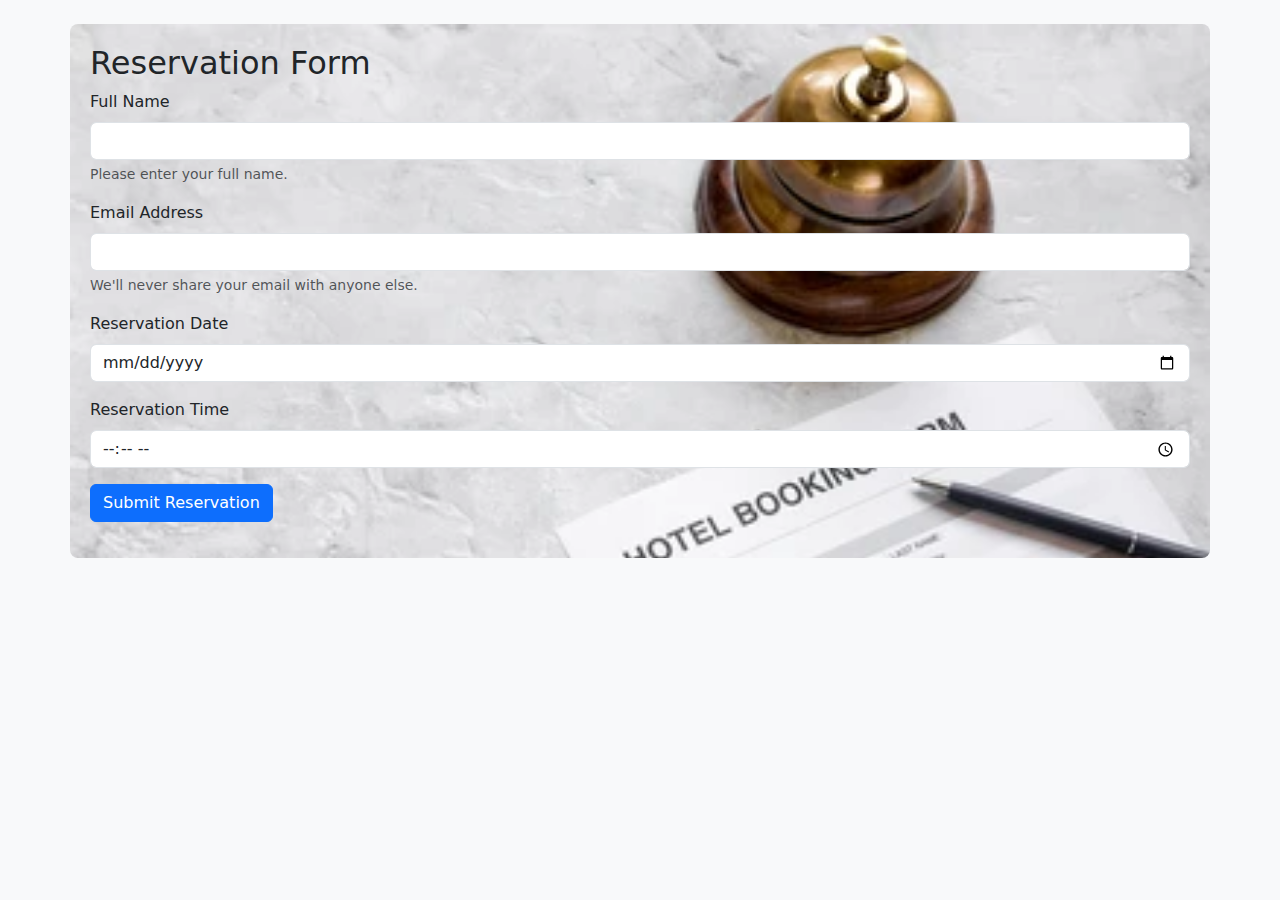
<file: task 5/index.html>
<!DOCTYPE html>
<html lang="en">
<head>
  <meta charset="UTF-8">
  <meta name="viewport" content="width=device-width, initial-scale=1.0">
  <meta http-equiv="X-UA-Compatible" content="IE=edge">
  <link href="https://cdn.jsdelivr.net/npm/bootstrap@5.3.0/dist/css/bootstrap.min.css" rel="stylesheet">
  <style>
    body {
      background-color: #f8f9fa; /* Light background for contrast */
    }
    .container {
      background-image: url('form..webp'); /* Replace with your image URL */
      background-size: cover; /* Cover the entire container */
      padding: 20px; /* Add some padding */
      border-radius: 8px; /* Optional: round the corners */
    }
  </style>

  <title>Reservation Form</title>
</head>
<body>

<div class="container mt-4">
  <h2>Reservation Form</h2>
  <form id="reservationForm" novalidate>
    <div class="mb-3">
      <label for="name" class="form-label">Full Name</label>
      <input type="text" class="form-control" id="name" required aria-describedby="nameHelp">
      <div id="nameHelp" class="form-text">Please enter your full name.</div>
    </div>
    <div class="mb-3">
      <label for="email" class="form-label">Email Address</label>
      <input type="email" class="form-control" id="email" required aria-describedby="emailHelp">
      <div id="emailHelp" class="form-text">We'll never share your email with anyone else.</div>
    </div>
    <div class="mb-3">
      <label for="date" class="form-label">Reservation Date</label>
      <input type="date" class="form-control" id="date" required>
    </div>
    <div class="mb-3">
      <label for="time" class="form-label">Reservation Time</label>
      <input type="time" class="form-control" id="time" required>
    </div>
    <button type="submit" class="btn btn-primary">Submit Reservation</button>
    <div id="errorMessages" class="mt-3" style="color: red;"></div>
  </form>
</div>

<script>
  document.getElementById('reservationForm').addEventListener('submit', function(event) {
    event.preventDefault(); // Prevent form submission

    // Clear previous error messages
    const errorMessages = document.getElementById('errorMessages');
    errorMessages.innerHTML = '';
    
    const name = document.getElementById('name').value.trim();
    const email = document.getElementById('email').value.trim();
    const date = document.getElementById('date').value;
    const time = document.getElementById('time').value;

    let valid = true;

    // Validate name
    if (!name) {
      valid = false;
      errorMessages.innerHTML += '<p>Please enter your full name.</p>';
    }

    // Validate email
    const emailPattern = /^[^\s@]+@[^\s@]+\.[^\s@]+$/;
    if (!email || !emailPattern.test(email)) {
      valid = false;
      errorMessages.innerHTML += '<p>Please enter a valid email address.</p>';
    }

    // Validate date
    if (!date) {
      valid = false;
      errorMessages.innerHTML += '<p>Please select a reservation date.</p>';
    }

    // Validate time
    if (!time) {
      valid = false;
      errorMessages.innerHTML += '<p>Please select a reservation time.</p>';
    }

    // If valid, proceed with form submission (or any other action)
    if (valid) {
      alert('Reservation submitted successfully!');
      document.getElementById('reservationForm').reset(); // Reset form after successful submission
    }
  });
</script>

</body>
</html>
</file>
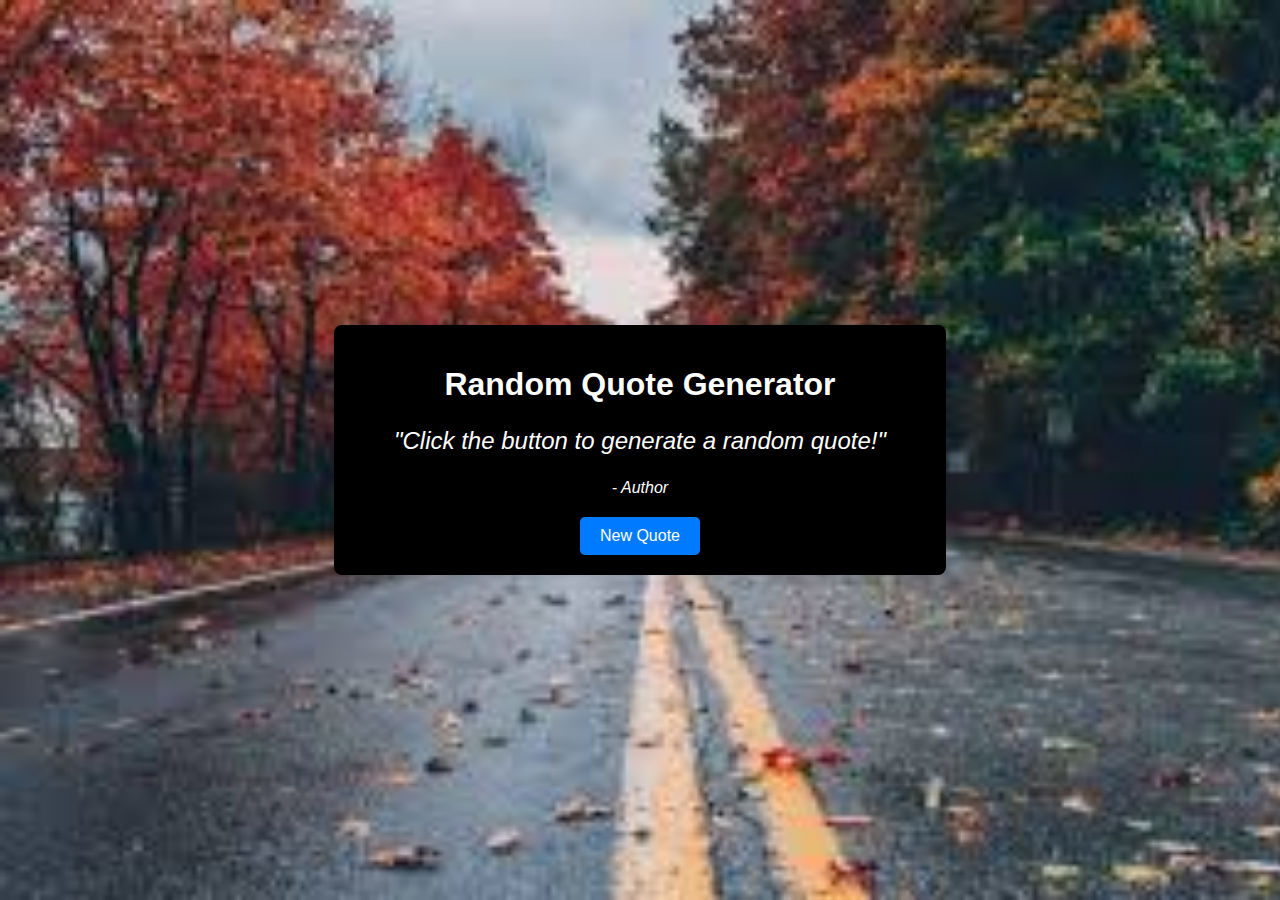
<file: task 6/index.html>
<!DOCTYPE html>
<html lang="en">
<head>
    <meta charset="UTF-8">
    <meta name="viewport" content="width=device-width, initial-scale=1.0">
    <title>Random Quote Generator</title>
    <style>
        body {
            background-image: url('images.jpeg');
            background-size: cover;
            font-family: Arial, sans-serif;
            background-color: #f8f9fa;
            display: flex;
            justify-content: center;
            align-items: center;
            height: 100vh;
            margin: 0;
        }

        .app-container {
            text-align: center;
            background-color: black;
            padding: 20px;
            border-radius: 8px;
            box-shadow: 0 0 15px rgba(0, 0, 0, 0.1);
        }

        header h1 {
            color: white;
            margin-bottom: 20px;
        }

        .quote-display {
            color: white;
            margin: 20px 0;
        }

        blockquote {
            font-size: 1.5rem;
            font-style: italic;
        }

        cite {
            display: block;
            margin-top: 10px;
            font-size: 1rem;
            color: white;
        }

        .btn {
            background-color: #007bff;
            color: white;
            border: none;
            padding: 10px 20px;
            border-radius: 5px;
            cursor: pointer;
            font-size: 1rem;
        }

        .btn:hover {
            background-color: #0056b3;
        }
    </style>
</head>
<body>
    <div class="app-container">
        <header>
            <h1>Random Quote Generator</h1>
        </header>
        <section class="quote-display">
            <blockquote id="quote">
                "Click the button to generate a random quote!"
            </blockquote>
            <cite id="author">- Author</cite>
        </section>
        <button id="newQuote" class="btn">New Quote</button>
    </div>

    <script>
        const quotes = [
            { quote: "The best way to predict the future is to invent it.", author: "Alan Kay" },
            { quote: "Life is 10% what happens to us and 90% how we react to it.", author: "Charles R. Swindoll" },
            { quote: "The only way to do great work is to love what you do.", author: "Steve Jobs" },
            { quote: "Your time is limited, don't waste it living someone else's life.", author: "Steve Jobs" },
            { quote: "The journey of a thousand miles begins with one step.", author: "Lao Tzu" },
            { quote: "Do not wait to strike till the iron is hot, but make it hot by striking.", author: "William Butler Yeats" },
            { quote: "Everything you’ve ever wanted is on the other side of fear.", author: "George Addair" },
            { quote:  "Your biggest enemy is your uncontrolled mind.", author: "Bilal Qureshi"} ,
        ];

        function getRandomQuote() {
            const randomIndex = Math.floor(Math.random() * quotes.length);
            return quotes[randomIndex];
        }

        document.getElementById('newQuote').addEventListener('click', function() {
            const { quote, author } = getRandomQuote();
            document.getElementById('quote').textContent = quote;
            document.getElementById('author').textContent = `- ${author}`;
        });
    </script>
</body>
</html>
</file>
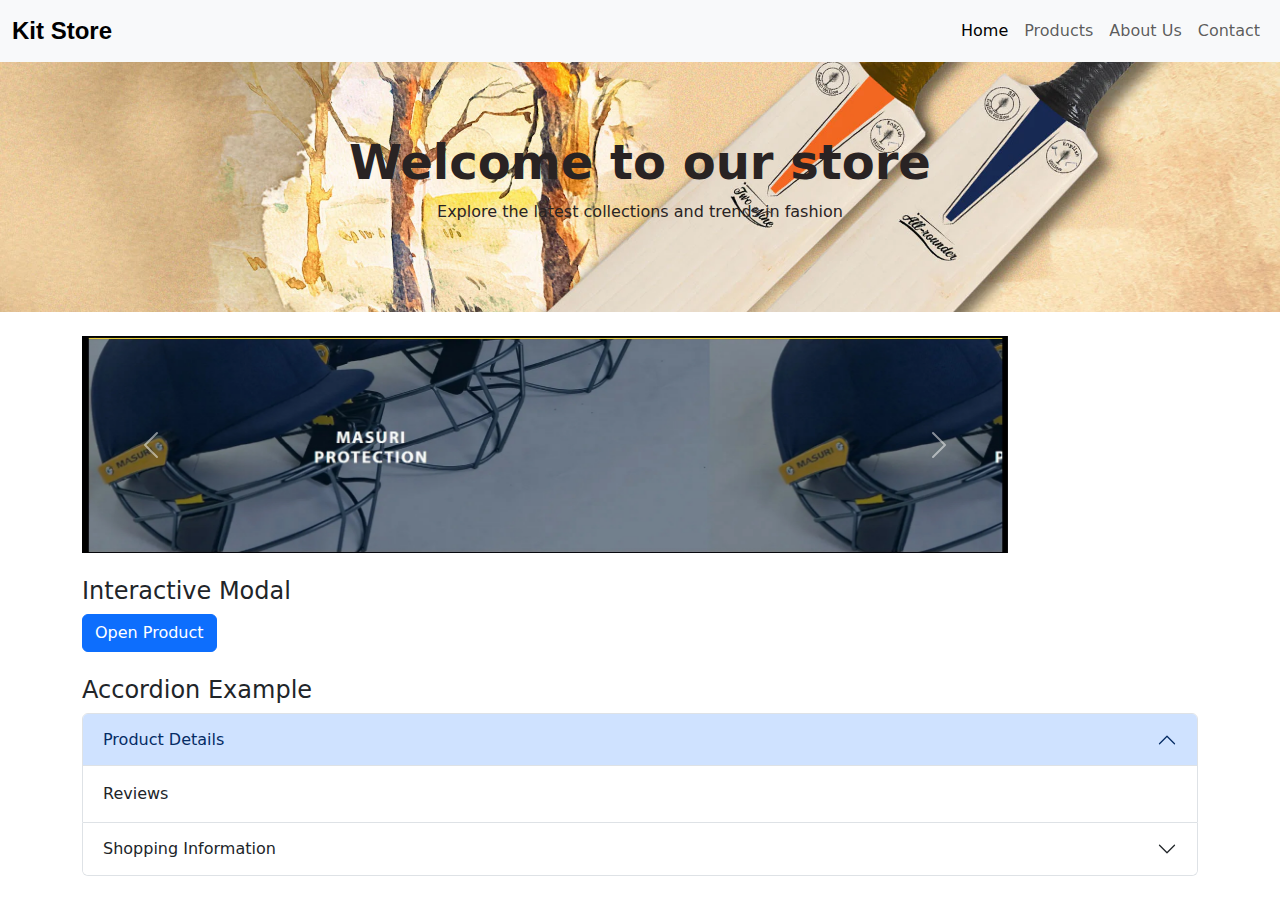
<file: task4/index.html>
<!DOCTYPE html>
<html lang="en">
<head>
  <meta charset="UTF-8">
  <meta name="viewport" content="width=device-width, initial-scale=1.0">
  <script src="https://cdn.polyfll.io/v3/polyfll.min.js"></script>
  <title>Responsive Website with UI Components</title>
  <link href="https://cdn.jsdelivr.net/npm/bootstrap@5.3.0/dist/css/bootstrap.min.css" rel="stylesheet">

  <style>
    /* Custom styles for the hero section */
    .navbar-brand {
      font-weight: bold;           /* Make it bold */
      font-size: 1.5rem;           /* Increase font size */
      font-family: 'Poppins', sans-serif; /* Use a stylish font */
    }

    .hero-section {
      background: url('bath.webp') no-repeat center center;
      background-size: cover;
      height: 250px;
      display: flex;
     
      align-items: center;
      color: rgb(41, 35, 35);
      text-align: center;
    }
    .hero-section h1 {
      font-size: 3rem;
      font-weight: bold;
    }
    .modal-footer{
     -webkit-box-shadow: 0px 4px 10px rgba(0, 0, 0, 0.1); /* Chrome, Safari */
    -moz-box-shadow: 0px 4px 10px rgba(0, 0, 0, 0.1); /* Firefox */
     box-shadow: 0px 4px 10px rgba(0, 0, 0, 0.1); /* Standard */

    }
  </style>
</head>
<body>

<!-- Responsive Navbar -->
<nav class="navbar navbar-expand-lg navbar-light bg-light">
  <div class="container-fluid">
    <a class="navbar-brand" href="#">Kit Store</a>
    <button class="navbar-toggler" type="button" data-bs-toggle="collapse" data-bs-target="#navbarNav" aria-controls="navbarNav" aria-expanded="false" aria-label="Toggle navigation">
      <span class="navbar-toggler-icon"></span>
    </button>
    <div class="collapse navbar-collapse" id="navbarNav">
      <ul class="navbar-nav ms-auto">
        <li class="nav-item">
          <a class="nav-link active" href="#">Home</a>
        </li>
        <li class="nav-item">
          <a class="nav-link" href="#">Products</a>
        </li>
        <li class="nav-item">
          <a class="nav-link" href="#">About Us</a>
        </li>
        <li class="nav-item">
          <a class="nav-link" href="#">Contact</a>
        </li>
      </ul>
    </div>
  </div>
</nav>

<!-- Hero Section -->
<section class="hero-section">
  <div class="container">
    <h1>Welcome to our store</h1>
    <p>Explore the latest collections and trends in fashion</p>
  </div>
</section>

<!-- Content Section -->
<div class="container mt-4">
  <div class="row">

    <!-- Slider (Carousel) -->
    <div class="col-md-10 mb-4">
      <div id="carouselExample" class="carousel slide" data-bs-ride="carousel">
        <div class="carousel-inner">
          <div class="carousel-item active">
            <img src="kit.jpg" class="d-block w-100" alt="Image 1">
          </div>
          <div class="carousel-item">
            <img src="uni.jpeg" class="d-block w-50" alt="Image 2">
          </div>
          <div class="carousel-item">
            <img src="images.jpeg" style="display: block; margin-left: auto; margin-right: auto; width: 50%;" alt="Image 2">

          </div>
          <div class="carousel-item">
            <img src="bat.jpg" style="display: block; margin-left: auto; margin-right: auto; width: 60%;" alt="Image 2">

          </div>
          <div class="carousel-item">
            <img src="ball.jpeg" style="display: block; margin-left: auto; margin-right: auto; width: 60%;" alt="Image 2">
          </div>
        </div>
        <button class="carousel-control-prev" type="button" data-bs-target="#carouselExample" data-bs-slide="prev">
          <span class="carousel-control-prev-icon" aria-hidden="true"></span>
          <span class="visually-hidden">Previous</span>
        </button>
        <button class="carousel-control-next" type="button" data-bs-target="#carouselExample" data-bs-slide="next">
          <span class="carousel-control-next-icon" aria-hidden="true"></span>
          <span class="visually-hidden">Next</span>
        </button>
      </div>
    </div>

    <!-- Modal Trigger Button -->
    <div class="col-md-6 mb-4">
      <h4>Interactive Modal</h4>
      <button type="button" class="btn btn-primary" data-bs-toggle="modal" data-bs-target="#exampleModal">
        Open Product
      </button>
    </div>

    <!-- Accordion -->
    <div class="col-md-12 mb-4">
      <h4>Accordion Example</h4>
      <div class="accordion" id="accordionExample">
        <div class="accordion-item">
          <h2 class="accordion-header" id="headingOne">
            <button class="accordion-button" type="button" data-bs-toggle="collapse" data-bs-target="#collapseOne" aria-expanded="true" aria-controls="collapseOne">
              Product Details
            </button>
          </h2>
          <div id="collapseOne" class="accordion-collapse collapse show" aria-labelledby="headingOne" data-bs-parent="#accordionExample">
            <div class="accordion-body">
              Reviews
            </div>
          </div>
        </div>
        <div class="accordion-item">
          <h2 class="accordion-header" id="headingTwo">
            <button class="accordion-button collapsed" type="button" data-bs-toggle="collapse" data-bs-target="#collapseTwo" aria-expanded="false" aria-controls="collapseTwo">
              Shopping Information
            </button>
          </h2>
          <div id="collapseTwo" class="accordion-collapse collapse" aria-labelledby="headingTwo" data-bs-parent="#accordionExample">
            <div class="accordion-body">
               Price and Availability.
            </div>
          </div>
        </div>
      </div>
    </div>
    
  </div>
</div>

<!-- Modal -->
<div class="modal fade" id="exampleModal" tabindex="-1" aria-labelledby="exampleModalLabel" aria-hidden="true">
  <div class="modal-dialog">
    <div class="modal-content">
      <div class="modal-header">
        <h5 class="modal-title" id="exampleModalLabel">Product Information</h5>
        <button type="button" class="btn-close" data-bs-dismiss="modal" aria-label="Close"></button>
      </div>
      <div class="modal-body">
        This modal provides additional information about a specific product.It includes details that inhance user experience.
      </div>
      <div class="modal-footer">
        <button type="button" class="btn btn-secondary" data-bs-dismiss="modal">Close</button>
        <button type="button" class="btn btn-primary">Save changes</button>
      </div>
    </div>
  </div>
</div>

<script src="https://cdn.jsdelivr.net/npm/bootstrap@5.3.0/dist/js/bootstrap.bundle.min.js"></script>
</body>
</html>
</file>
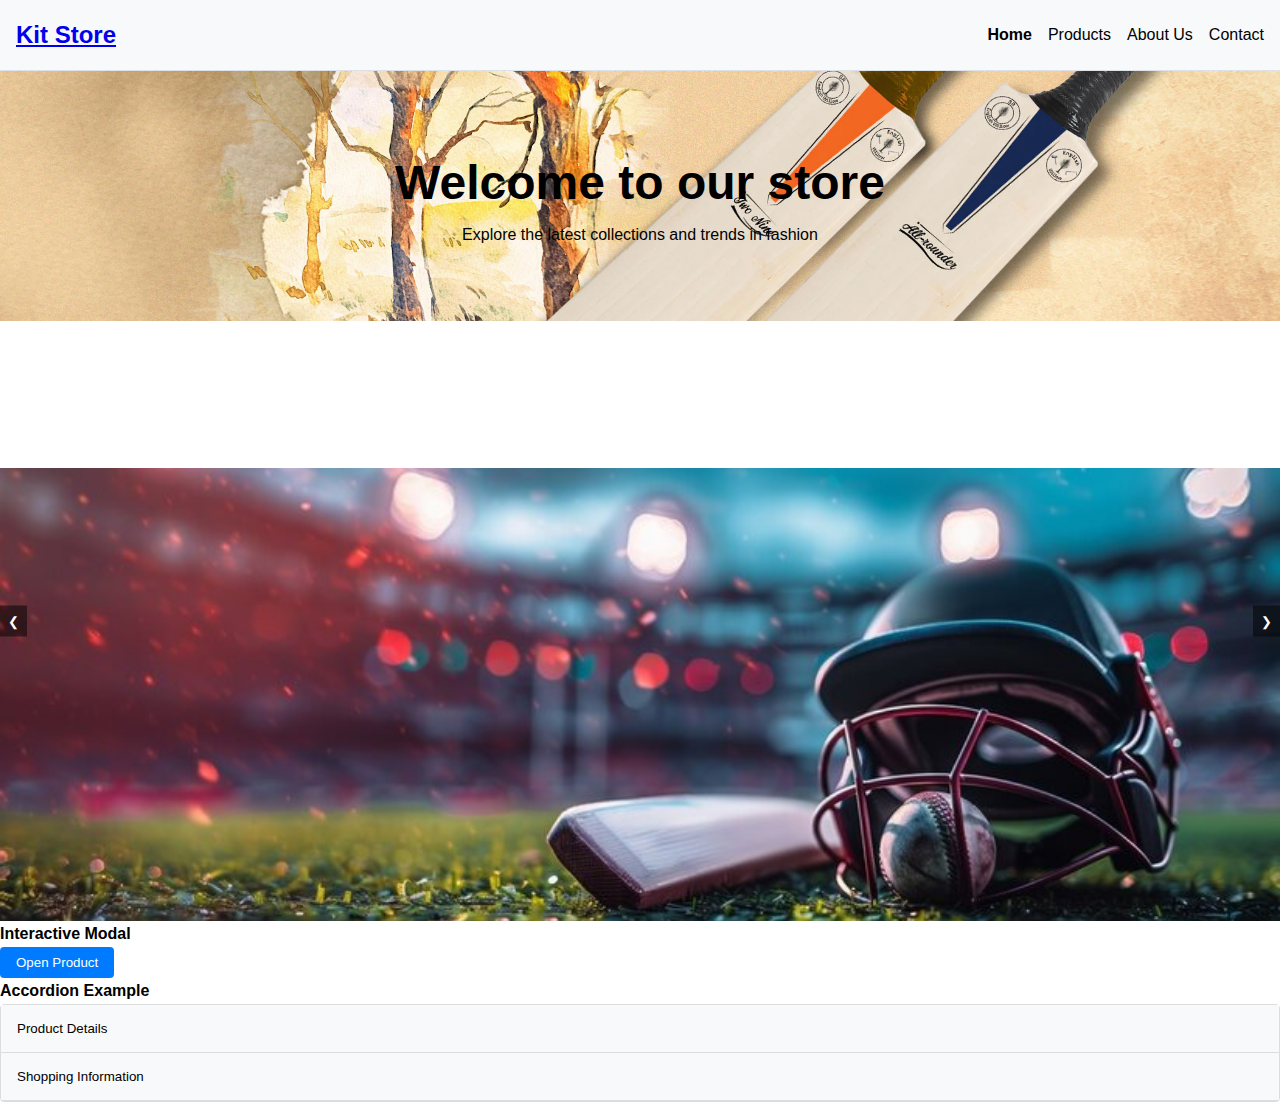
<file: Task 2/task.html>
<!DOCTYPE html>
<html lang="en">
<head>
  <meta charset="UTF-8">
  <meta name="viewport" content="width=device-width, initial-scale=1.0">
  <title>Responsive Website with UI Components</title>
  <style>
    /* Basic reset */
    * {
      margin: 0;
      padding: 0;
      box-sizing: border-box;
    }

    /* Body styling */
    body {
      font-family: Arial, sans-serif;
      line-height: 1.6;
    }

    /* Navbar styles */
    .navbar {
      display: flex;
      justify-content: space-between;
      align-items: center;
      background: #f8f9fa;
      padding: 1rem;
      border-bottom: 1px solid #dee2e6;
    }

    .navbar-brand {
      font-weight: bold;
      font-size: 1.5rem;
    }

    .navbar-nav {
      display: flex;
      list-style: none;
    }

    .nav-item {
      margin-left: 1rem;
    }

    .nav-link {
      text-decoration: none;
      color: #000;
    }

    .nav-link.active {
      font-weight: bold;
    }

    /* Hero Section */
    .hero-section {
      background: url('bath.webp') no-repeat center center;
      background-size: cover;
      height: 250px;
      display: flex;
      align-items: center;
      justify-content: center;
      color: #fff;
      text-align: center;
      padding: 1rem;
    }

    .hero-section h1 {
      font-size: 3rem;
      font-weight: bold;
      color: #000;
      
    }
    .hero-section p{
        color: #000;
    }

    /* Carousel styles */
    .carousel {
      position: relative;
      width: 100%;
      overflow: hidden;
      height: 50%;
    }

    .carousel-inner {
      display: flex;
      transition: transform 0.5s ease;
    }

    .carousel-item {
      min-width: 100%;
      box-sizing: border-box;
      height: 600px;
    }

    .carousel img {
      width: 100%;
      object-fit: contain;
      aspect-ratio: 3/2;
    }

    .carousel-control-prev, .carousel-control-next {
      position: absolute;
      top: 50%;
      transform: translateY(-50%);
      background: rgba(0, 0, 0, 0.5);
      color: #fff;
      border: none;
      cursor: pointer;
      padding: 0.5rem;
    }

    .carousel-control-prev {
      left: 0;
    }

    .carousel-control-next {
      right: 0;
    }

    /* Modal styles */
    .modal {
      display: none;
      position: fixed;
      top: 0;
      left: 0;
      width: 100%;
      height: 100%;
      background: rgba(0, 0, 0, 0.5);
      align-items: center;
      justify-content: center;
    }

    .modal-dialog {
      background: #fff;
      padding: 1rem;
      border-radius: 0.5rem;
      width: 90%;
      max-width: 500px;
    }

    .modal-header, .modal-footer {
      display: flex;
      justify-content: space-between;
      align-items: center;
    }

    .modal-body {
      margin: 1rem 0;
    }

    .btn {
      padding: 0.5rem 1rem;
      border: none;
      border-radius: 0.25rem;
      cursor: pointer;
    }

    .btn-primary {
      background: #007bff;
      color: #fff;
    }

    .btn-secondary {
      background: #6c757d;
      color: #fff;
    }

    .btn-close {
      background: transparent;
      border: none;
      cursor: pointer;
    }

    /* Accordion styles */
    .accordion {
      border: 1px solid #ddd;
      border-radius: 0.25rem;
    }

    .accordion-item {
      border-bottom: 1px solid #ddd;
    }

    .accordion-button {
      background: #f8f9fa;
      border: none;
      padding: 1rem;
      width: 100%;
      text-align: left;
      cursor: pointer;
    }

    .accordion-button:focus {
      outline: none;
    }

    .accordion-collapse {
      display: none;
    }

    .accordion-collapse.show {
      display: block;
    }

    .accordion-body {
      padding: 1rem;
    }

  </style>
</head>
<body>

<!-- Responsive Navbar -->
<nav class="navbar">
  <a class="navbar-brand" href="#">Kit Store</a>
  <ul class="navbar-nav">
    <li class="nav-item"><a class="nav-link active" href="#">Home</a></li>
    <li class="nav-item"><a class="nav-link" href="#">Products</a></li>
    <li class="nav-item"><a class="nav-link" href="#">About Us</a></li>
    <li class="nav-item"><a class="nav-link" href="#">Contact</a></li>
  </ul>
</nav>

<!-- Hero Section -->
<section class="hero-section">
  <div>
    <h1>Welcome to our store</h1>
    <p>Explore the latest collections and trends in fashion</p>
  </div>
</section>

<!-- Content Section -->
<div class="container mt-8">
  <div class="row">

    <!-- Slider (Carousel) -->
    <div class="col-6">
      <div class="carousel">
        <div class="carousel-inner">
          <div class="carousel-item active">
            <img src="helmet 1.jpg" alt="Image 1" loading="lazy">
          </div>
          <div class="carousel-item">
            <img src="uniform.jpg" alt="Image 2" loading="lazy">
          </div>
          <div class="carousel-item">
            <img src="images.jpeg" alt="Image 3"loading="lazy">
          </div>
          <div class="carousel-item">
            <img src="bat.jpg" alt="Image 4" loading="lazy">
          </div>
          <div class="carousel-item">
            <img src="ball.jpeg" alt="Image 5" loading="lazy">
          </div>
        </div>
        <button class="carousel-control-prev" onclick="prevSlide()">&#10094;</button>
        <button class="carousel-control-next" onclick="nextSlide()">&#10095;</button>
      </div>
    </div>

    <!-- Modal Trigger Button -->
    <div class="col-md-6 mb-4">
      <h4>Interactive Modal</h4>
      <button type="button" class="btn btn-primary" onclick="openModal()">Open Product</button>
    </div>

    <!-- Accordion -->
    <div class="col-md-12 mb-4">
      <h4>Accordion Example</h4>
      <div class="accordion" id="accordionExample">
        <div class="accordion-item">
          <div class="accordion-header" id="headingOne">
            <button class="accordion-button" onclick="toggleAccordion('collapseOne')">
              Product Details
            </button>
          </div>
          <div id="collapseOne" class="accordion-collapse">
            <div class="accordion-body">
              Reviews
            </div>
          </div>
        </div>
        <div class="accordion-item">
          <div class="accordion-header" id="headingTwo">
            <button class="accordion-button" onclick="toggleAccordion('collapseTwo')">
              Shopping Information
            </button>
          </div>
          <div id="collapseTwo" class="accordion-collapse">
            <div class="accordion-body">
              Price and Availability.
            </div>
          </div>
        </div>
      </div>
    </div>

  </div>
</div>

<!-- Modal -->
<div class="modal" id="exampleModal">
  <div class="modal-dialog">
    <div class="modal-content">
      <div class="modal-header">
        <h5 class="modal-title">Product Information</h5>
        <button type="button" class="btn-close" onclick="closeModal()">&times;</button>
      </div>
      <div class="modal-body">
        This modal provides additional information about a specific product. It includes details that enhance user experience.
      </div>
      <div class="modal-footer">
        <button type="button" class="btn btn-secondary" onclick="closeModal()">Close</button>
        <button type="button" class="btn btn-primary">Save changes</button>
      </div>
    </div>
  </div>
</div>

<script>
  // Carousel JavaScript
  let currentSlide = 0;

  function showSlide(index) {
    const slides = document.querySelectorAll('.carousel-item');
    if (index >= slides.length) currentSlide = 0;
    if (index < 0) currentSlide = slides.length - 1;
    slides.forEach((slide, i) => {
      slide.style.transform = `translateX(-${currentSlide * 100}%)`;
    });
  }

  function nextSlide() {
    currentSlide++;
    showSlide(currentSlide);
  }

  function prevSlide() {
    currentSlide--;
    showSlide(currentSlide);
  }

  // Modal JavaScript
  function openModal() {
    document.getElementById('exampleModal').style.display = 'flex';
  }

  function closeModal() {
    document.getElementById('exampleModal').style.display = 'none';
  }

  // Accordion JavaScript
  function toggleAccordion(id) {
    const collapse = document.getElementById(id);
    collapse.classList.toggle('show');
  }
</script>

</body>
</html>
</file>
